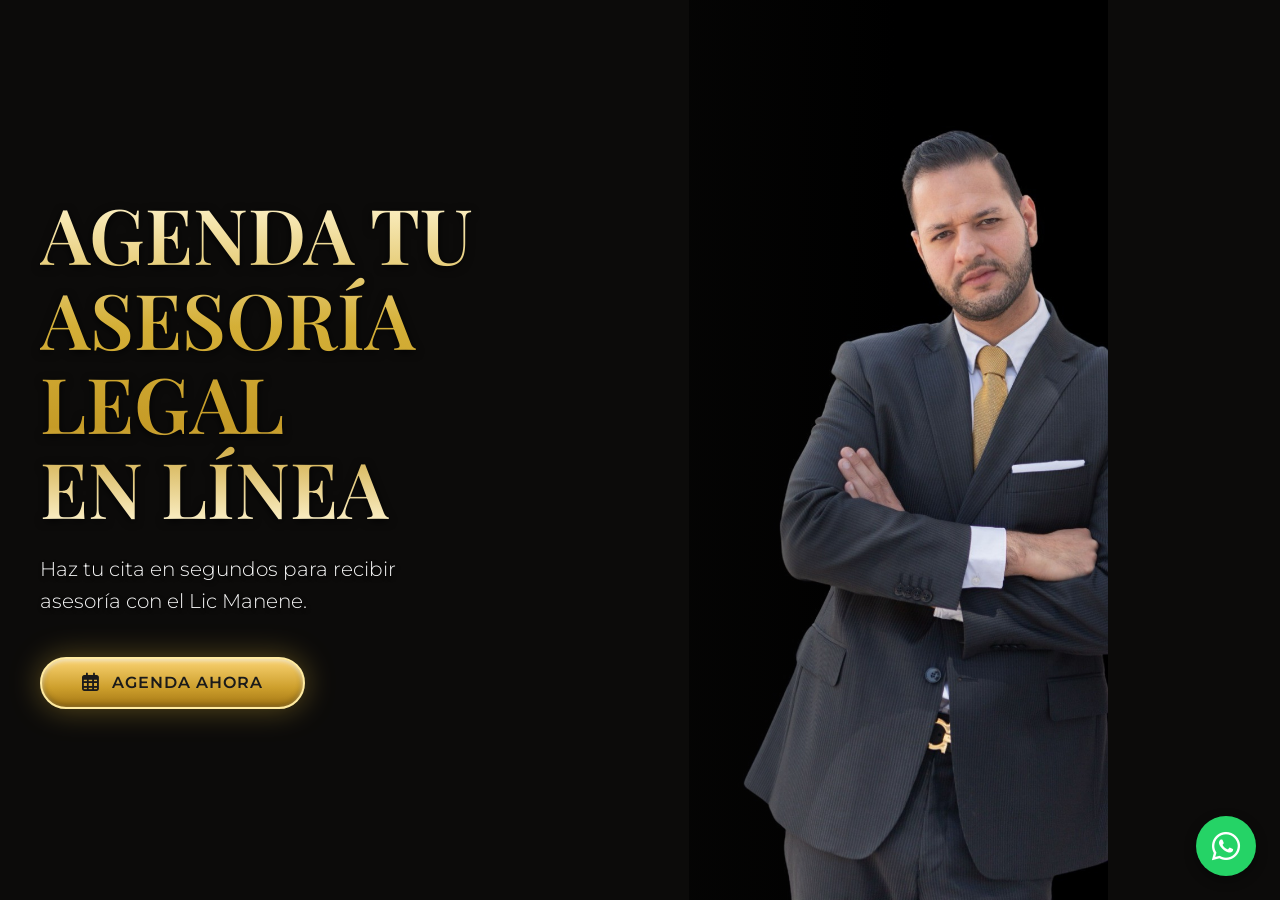
<file: index.html>
<!DOCTYPE html>
<html lang="es">
<head>
    <meta charset="UTF-8">
    <meta name="viewport" content="width=device-width, initial-scale=1.0">
    <title>Asesoría Legal - Lic Manene</title>
    <!-- Importing elegant serif fonts -->
    <link href="https://fonts.googleapis.com/css2?family=Cinzel:wght@600;700&family=Playfair+Display:wght@400;500;600&family=Montserrat:wght@300;400&display=swap" rel="stylesheet">
    <!-- FontAwesome for the Calendar icon -->
    <link rel="stylesheet" href="https://cdnjs.cloudflare.com/ajax/libs/font-awesome/6.4.0/css/all.min.css">
    
    <style>
        * {
            margin: 0;
            padding: 0;
            box-sizing: border-box;
        }

        body, html {
            width: 100%;
            height: 100%;
            font-family: 'Playfair Display', serif;
            background-color: #050505;
        }

        .hero-section {
            position: relative;
            width: 100%;
            height: 100vh;
            min-height: 700px;
            background-color: #0c0b0a;
            background-image: url('manenefondo-crop.jpg');
            background-size: auto 100%;
            background-position: right 20% top;
            background-repeat: no-repeat;
            display: flex;
            align-items: center;
            justify-content: center; /* Centrar el contenido completo en pantallas anchas */
            overflow: hidden;
        }

        /* Gradient overlay strictly for text readability on the left */
        .overlay {
            position: absolute;
            top: 0;
            left: 0;
            width: 100%;
            height: 100%;
            background: linear-gradient(90deg, #0c0b0a 0%, rgba(12, 11, 10, 0.8) 35%, transparent 70%);
            z-index: 1;
        }

        .hero-container {
            width: 100%;
            max-width: 1300px; /* Limita cuánto se separa el texto hacia la izquierda */
            position: relative;
            z-index: 2;
            padding: 0 40px;
        }

        .content-box {
            max-width: 600px;
        }

        .headline {
            font-family: 'Playfair Display', serif;
            font-size: 4.8rem;
            line-height: 1.1;
            margin-bottom: 1.5rem;
            letter-spacing: 0px; /* Letras menos alejadas */
            font-weight: 600;
            /* True Gold Metallic Gradient */
            background: linear-gradient(to bottom, #fff5d1 0%, #d4af37 40%, #c59b27 70%, #fff5d1 100%);
            -webkit-background-clip: text;
            -webkit-text-fill-color: transparent;
            filter: drop-shadow(0px 2px 4px rgba(0, 0, 0, 0.8));
        }

        .subheading {
            font-family: 'Montserrat', sans-serif;
            font-size: 1.25rem;
            line-height: 1.6;
            margin-bottom: 2.5rem;
            color: #f8f8f8;
            font-weight: 300;
            max-width: 90%;
            text-shadow: 1px 2px 4px rgba(0,0,0,0.9);
        }

        .cta-container {
            display: inline-block;
            /* Glowing subtle shadow for the outer frame of the button */
            filter: drop-shadow(0 0 15px rgba(212, 175, 55, 0.4));
        }

        .cta-button {
            display: inline-flex;
            align-items: center;
            justify-content: center;
            padding: 14px 40px;
            /* Gradient matching the high-end metallic pill */
            background: linear-gradient(180deg, #fad373 0%, #cd9f2c 60%, #a47614 100%);
            border: 2px solid #ffeba1; /* Thin shiny border */
            border-radius: 50px;
            color: #1a1a1a;
            font-family: 'Montserrat', sans-serif;
            font-weight: 600;
            font-size: 1rem;
            letter-spacing: 1px;
            text-decoration: none;
            cursor: pointer;
            box-shadow: inset 0 2px 4px rgba(255, 255, 255, 0.6), inset 0px -2px 6px rgba(0,0,0,0.3);
            transition: all 0.3s ease;
        }

        .cta-button:hover {
            transform: translateY(-2px);
            background: linear-gradient(180deg, #fce19a 0%, #ddb242 60%, #b88a20 100%);
            box-shadow: inset 0 2px 4px rgba(255, 255, 255, 0.8), inset 0px -2px 6px rgba(0,0,0,0.3), 0 5px 15px rgba(212, 175, 55, 0.5);
        }

        .cta-button i {
            margin-right: 12px;
            font-size: 1.2rem;
            color: #1a1a1a;
        }

        /* Responsive Design */
        @media (max-width: 1024px) {
            .hero-section {
                background-position: right 15%;
            }
            .headline {
                font-size: 3.8rem;
            }
        }

        @media (max-width: 600px) {
            .hero-section {
                padding-left: 5%;
                padding-right: 5%;
                text-align: center;
                background-position: center top; 
            }
            .overlay {
                width: 100%;
                background: linear-gradient(to bottom, rgba(5, 5, 5, 0.6) 0%, rgba(5, 5, 5, 0.95) 70%);
            }
            .content-box {
                margin: 0 auto;
                display: flex;
                flex-direction: column;
                align-items: center;
                margin-top: auto; /* Push text to bottom on mobile */
                padding-bottom: 10%;
            }
            .headline {
                font-size: 2.8rem;
            }
            .subheading {
                font-size: 1rem;
            }
            .cta-button {
                padding: 12px 30px;
            }
        }

        .whatsapp-float {
            position: fixed;
            bottom: 24px;
            right: 24px;
            width: 60px;
            height: 60px;
            background: #25d366;
            border-radius: 50%;
            display: flex;
            align-items: center;
            justify-content: center;
            box-shadow: 0 4px 12px rgba(0, 0, 0, 0.4);
            z-index: 1000;
            text-decoration: none;
            transition: transform 0.2s ease;
        }

        .whatsapp-float:hover {
            transform: scale(1.08);
        }

        .whatsapp-float i {
            color: #fff;
            font-size: 2rem;
        }

        @media (max-width: 600px) {
            .whatsapp-float {
                width: 52px;
                height: 52px;
                bottom: 16px;
                right: 16px;
            }
            .whatsapp-float i {
                font-size: 1.7rem;
            }
        }
    </style>
</head>
<body>
    <a class="whatsapp-float" href="https://wa.me/524491855665" target="_blank" rel="noopener" aria-label="Enviar mensaje por WhatsApp">
        <i class="fab fa-whatsapp"></i>
    </a>
    <section class="hero-section">
        <div class="overlay"></div>
        <div class="hero-container">
            <div class="content-box">
                <h1 class="headline">
                    AGENDA TU<br>
                    ASESORÍA<br>
                    LEGAL<br>
                    EN LÍNEA
                </h1>
                <p class="subheading">
                    Haz tu cita en segundos para recibir<br>
                    asesoría con el Lic Manene.
                </p>
                <div class="cta-container">
                    <a id="btn-agendar" class="cta-button" target="_blank" href="#">
                        <i class="far fa-calendar-alt"></i> AGENDA AHORA
                    </a>
                </div>
            </div>
        </div>
    </section>

    <!-- El modal ha sido removido por bloqueos de seguridad bancaria -->

    <script>
        const btnAgendar = document.getElementById('btn-agendar');

        // Redirigimos a la pasarela de pago con Mercado Pago
        btnAgendar.href = "mercadopago-checkout.html";

        // Acceso Oculto al Panel de Citas: Multi-Tap (5 Toques) o Tap Largo de Seguridad
        const headline = document.querySelector('.headline');
        
        // 1. Deshabilitar selección de texto y menú contextual en el celular para que no estorben
        headline.style.userSelect = 'none';
        headline.style.webkitUserSelect = 'none';
        headline.style.webkitTouchCallout = 'none';
        headline.oncontextmenu = (e) => { e.preventDefault(); return false; };

        // 2. Lógica del Tap Largo (Reducido a 2 Segundos)
        let pressTimer;
        const startPress = () => {
            pressTimer = setTimeout(() => {
                window.location.href = 'dashboard.html';
            }, 2000); 
        };
        const cancelPress = () => clearTimeout(pressTimer);

        headline.addEventListener('touchstart', startPress, {passive: true});
        headline.addEventListener('touchend', cancelPress);
        headline.addEventListener('touchmove', cancelPress);
        headline.addEventListener('mousedown', startPress);
        headline.addEventListener('mouseup', cancelPress);
        headline.addEventListener('mouseleave', cancelPress);

        // 3. Lógica Alternativa: Dar 5 toques ultra-rápidos (Por si el Tap Largo sigue fallando)
        let contToques = 0;
        let limpiarTap;
        headline.addEventListener('click', (e) => {
            contToques++;
            if (contToques === 5) {
                window.location.href = 'dashboard.html';
            }
            clearTimeout(limpiarTap);
            limpiarTap = setTimeout(() => { contToques = 0; }, 1200); // 1.2s para completarlos
        });
    </script>
</body>
</html>
</file>
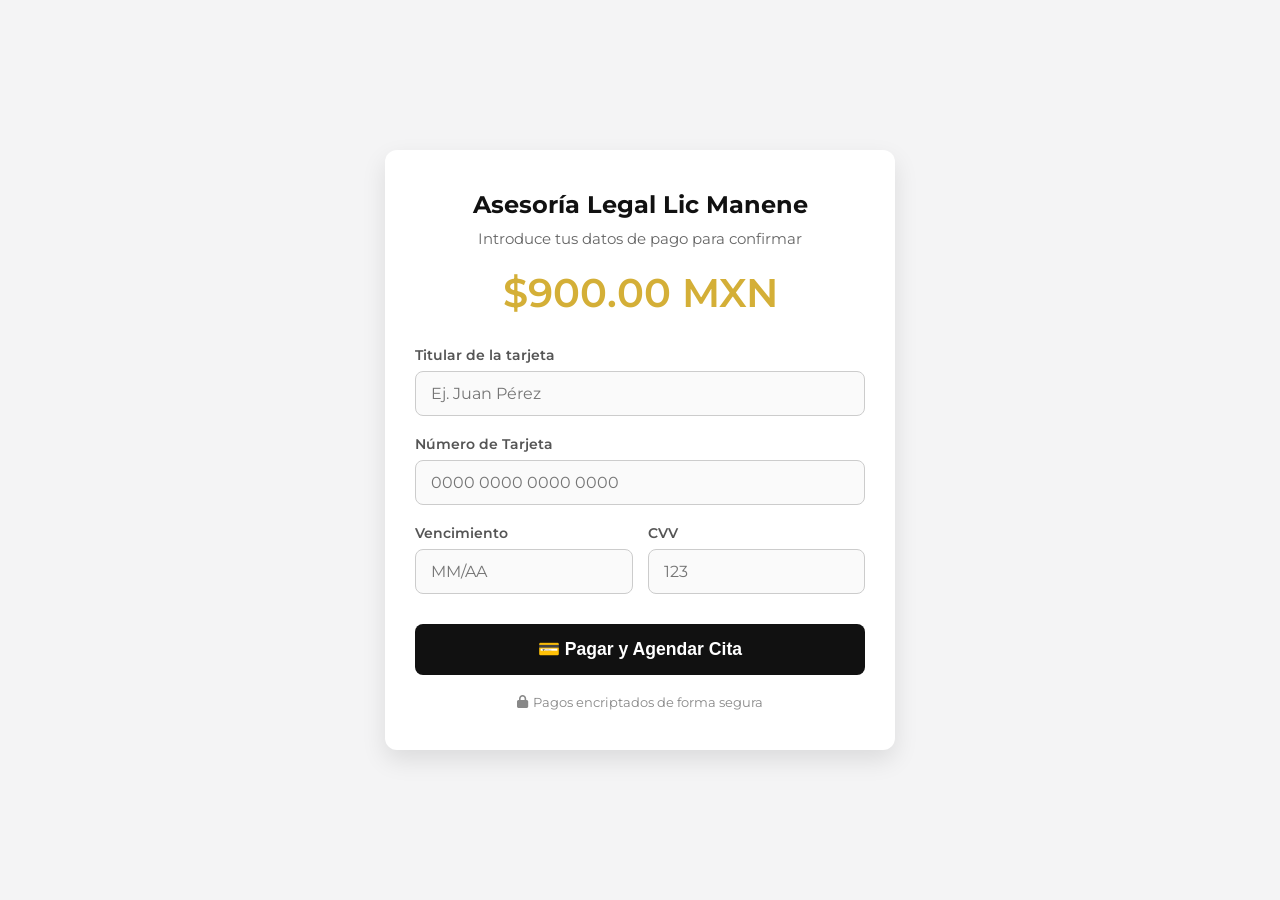
<file: checkout-dummy.html>
<!DOCTYPE html>
<html lang="es">
<head>
    <meta charset="UTF-8">
    <meta name="viewport" content="width=device-width, initial-scale=1.0">
    <title>Pasarela de Pago Segura - Lic Manene</title>
    <link href="https://fonts.googleapis.com/css2?family=Montserrat:wght@300;400;600&display=swap" rel="stylesheet">
    <link rel="stylesheet" href="https://cdnjs.cloudflare.com/ajax/libs/font-awesome/6.4.0/css/all.min.css">
    <style>
        body {
            font-family: 'Montserrat', sans-serif;
            background-color: #f4f4f5;
            display: flex;
            justify-content: center;
            align-items: center;
            min-height: 100vh;
            margin: 0;
            color: #333;
        }
        .checkout-container {
            background: white;
            width: 100%;
            max-width: 450px;
            padding: 40px 30px;
            border-radius: 12px;
            box-shadow: 0 10px 25px rgba(0,0,0,0.1);
            text-align: center;
        }
        .header {
            margin-bottom: 30px;
        }
        .header h2 {
            margin: 0 0 10px 0;
            font-size: 1.5rem;
            color: #111;
        }
        .header p {
            margin: 0;
            color: #666;
            font-size: 0.95rem;
        }
        .price {
            font-size: 2.5rem;
            font-weight: 600;
            color: #d4af37; /* Dorado de la marca */
            margin: 20px 0;
        }
        .form-group {
            text-align: left;
            margin-bottom: 20px;
        }
        .form-group label {
            display: block;
            margin-bottom: 8px;
            font-size: 0.85rem;
            font-weight: 600;
            color: #555;
        }
        .form-control {
            width: 100%;
            padding: 12px 15px;
            border: 1px solid #ccc;
            border-radius: 8px;
            font-family: 'Montserrat', sans-serif;
            font-size: 1rem;
            box-sizing: border-box;
            background: #fafafa;
        }
        .form-control:focus {
            outline: none;
            border-color: #d4af37;
            background: #fff;
        }
        .flex-row {
            display: flex;
            gap: 15px;
        }
        .flex-row .form-group {
            flex: 1;
        }
        .btn-pay {
            width: 100%;
            padding: 15px;
            background: #111;
            color: white;
            border: none;
            border-radius: 8px;
            font-size: 1.1rem;
            font-weight: 600;
            cursor: pointer;
            transition: all 0.3s;
            margin-top: 10px;
        }
        .btn-pay:hover {
            background: #333;
        }
        .secure-badge {
            margin-top: 20px;
            font-size: 0.8rem;
            color: #888;
            display: flex;
            align-items: center;
            justify-content: center;
            gap: 5px;
        }
        
        /* Loading Overlay */
        .loading-overlay {
            display: none;
            position: fixed;
            top: 0; left: 0; right: 0; bottom: 0;
            background: rgba(255,255,255,0.9);
            z-index: 100;
            flex-direction: column;
            justify-content: center;
            align-items: center;
        }
        .loading-overlay .spinner {
            font-size: 3rem;
            color: #d4af37;
            animation: spin 1s linear infinite;
            margin-bottom: 20px;
        }
        .loading-overlay h3 {
            color: #111;
        }
        @keyframes spin { 100% { transform: rotate(360deg); } }

        .success-overlay {
            display: none;
            flex-direction: column;
            align-items: center;
            justify-content: center;
        }
        .success-overlay i {
            font-size: 4rem;
            color: #10b981;
            margin-bottom: 15px;
        }
    </style>
</head>
<body>

    <div class="checkout-container" id="payment-form-container">
        <div class="header">
            <h2>Asesoría Legal Lic Manene</h2>
            <p>Introduce tus datos de pago para confirmar</p>
            <div class="price">$900.00 MXN</div>
        </div>

        <form id="payment-form">
            <div class="form-group">
                <label>Titular de la tarjeta</label>
                <input type="text" class="form-control" placeholder="Ej. Juan Pérez" required>
            </div>
            <div class="form-group">
                <label>Número de Tarjeta</label>
                <input type="text" class="form-control" placeholder="0000 0000 0000 0000" maxlength="19" required>
            </div>
            <div class="flex-row">
                <div class="form-group">
                    <label>Vencimiento</label>
                    <input type="text" class="form-control" placeholder="MM/AA" maxlength="5" required>
                </div>
                <div class="form-group">
                    <label>CVV</label>
                    <input type="password" class="form-control" placeholder="123" maxlength="4" required>
                </div>
            </div>
            <button type="submit" class="btn-pay">💳 Pagar y Agendar Cita</button>
        </form>

        <div class="secure-badge">
            <i class="fas fa-lock"></i> Pagos encriptados de forma segura
        </div>
    </div>

    <!-- Carga Exitoso -->
    <div class="loading-overlay" id="loading-screen">
        <div id="loading-state">
            <i class="fas fa-circle-notch spinner"></i>
            <h3>Procesando pago...</h3>
            <p>No cierres esta ventana</p>
        </div>
        
        <div id="success-state" class="success-overlay">
            <i class="fas fa-check-circle"></i>
            <h3>¡Pago Aprobado!</h3>
            <p>Redirigiendo a tu calendario...</p>
        </div>
    </div>

    <script>
        document.getElementById('payment-form').addEventListener('submit', function(e) {
            e.preventDefault(); // Evitamos que la página recargue real

            // 1. Mostrar pantalla de carga
            const loadingScreen = document.getElementById('loading-screen');
            const loadingState = document.getElementById('loading-state');
            const successState = document.getElementById('success-state');
            
            loadingScreen.style.display = 'flex';

            // 2. Esperar 2 segundos simulando la conexión al banco
            setTimeout(() => {
                loadingState.style.display = 'none';
                successState.style.display = 'flex';

                // 3. Esperar 1.5 segundos para que lea "Pago Aprobado" y redirigir
                setTimeout(() => {
                    // AQUÍ ESTÁ EL LINK DE TU CALENDARIO (Que se abre al cobrar con éxito)
                    window.location.href = "https://calendar.app.google/ECc8xnxyxkYPFtiC6?hl=es";
                }, 1500);

            }, 2000);
        });
    </script>
</body>
</html>
</file>
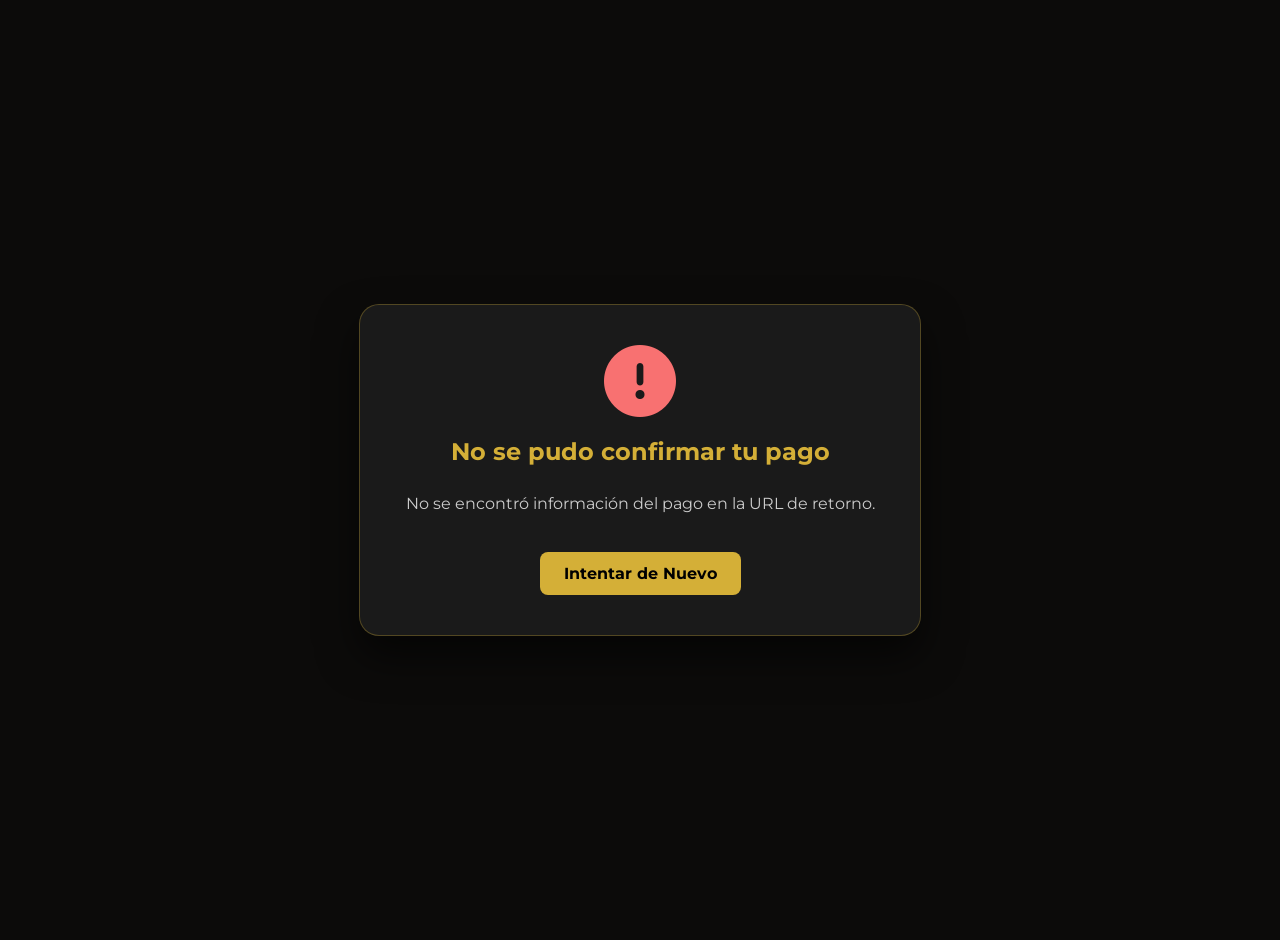
<file: mercadopago-retorno.html>
<!DOCTYPE html>
<html lang="es">
<head>
    <meta charset="UTF-8">
    <meta name="viewport" content="width=device-width, initial-scale=1.0">
    <meta http-equiv="cache-control" content="no-cache, must-revalidate, post-check=0, pre-check=0">
    <meta http-equiv="expires" content="0">
    <meta http-equiv="pragma" content="no-cache">
    <title>Confirmando tu Pago - Lic Manene</title>
    <link href="https://fonts.googleapis.com/css2?family=Montserrat:wght@300;400;600&display=swap" rel="stylesheet">
    <link rel="stylesheet" href="https://cdnjs.cloudflare.com/ajax/libs/font-awesome/6.4.0/css/all.min.css">

    <style>
        :root {
            --accent: #d4af37;
            --bg: #0c0b0a;
            --surface: #1a1a1a;
        }
        body {
            font-family: 'Montserrat', sans-serif;
            background-color: var(--bg);
            color: #f8f8f8;
            display: flex;
            justify-content: center;
            align-items: center;
            min-height: 100vh;
            margin: 0;
            padding: 20px;
        }
        .card {
            background: var(--surface);
            width: 100%;
            max-width: 500px;
            padding: 40px 30px;
            border-radius: 20px;
            border: 1px solid rgba(212, 175, 55, 0.3);
            box-shadow: 0 20px 40px rgba(0,0,0,0.6);
            text-align: center;
        }
        .estado { display: none; flex-direction: column; align-items: center; }
        .estado.activo { display: flex; }
        .estado i { font-size: 4.5rem; margin-bottom: 20px; }
        .spinner {
            width: 48px; height: 48px;
            border: 4px solid rgba(212, 175, 55, 0.2);
            border-top-color: var(--accent);
            border-radius: 50%;
            margin-bottom: 20px;
            animation: girar 0.8s linear infinite;
        }
        @keyframes girar { to { transform: rotate(360deg); } }
        h2 { margin: 0 0 10px 0; color: var(--accent); }
        p { color: #ccc; line-height: 1.5; }
        .btn {
            margin-top: 20px; background: var(--accent); color: #000;
            padding: 12px 24px; border: none; border-radius: 8px;
            font-weight: 700; cursor: pointer; text-decoration: none; display: inline-block;
        }
    </style>
    <script src="config.js"></script>
</head>
<body>

    <div class="card">
        <div id="estado-verificando" class="estado activo">
            <div class="spinner"></div>
            <h2>Verificando tu pago...</h2>
            <p>Esto puede tardar unos segundos. No cierres esta página.</p>
        </div>

        <div id="estado-exito" class="estado">
            <i class="fas fa-check-circle" style="color:#34d399;"></i>
            <h2>¡Cita Confirmada!</h2>
            <p>Tu asesoría ha sido agendada con éxito.<br>Recibirás un correo con los detalles en breve.</p>
            <a class="btn" href="index.html">Volver al Inicio</a>
        </div>

        <div id="estado-pendiente" class="estado">
            <i class="fas fa-clock" style="color:#d4af37;"></i>
            <h2>Pago en Proceso</h2>
            <p>Tu pago quedó pendiente de confirmación (por ejemplo, pago en efectivo o transferencia).<br>
               En cuanto se confirme te llegará un correo con los detalles de tu cita.<br>
               <strong>No es necesario que vuelvas a pagar.</strong></p>
            <a class="btn" href="index.html">Volver al Inicio</a>
        </div>

        <div id="estado-error" class="estado">
            <i class="fas fa-exclamation-circle" style="color:#f87171;"></i>
            <h2>No se pudo confirmar tu pago</h2>
            <p id="error-msg">Ocurrió un problema al verificar tu pago.</p>
            <a class="btn" href="mercadopago-checkout.html">Intentar de Nuevo</a>
        </div>
    </div>

    <script>
        const GOOGLE_SCRIPT_URL = window.LIC_CONFIG.GOOGLE_SCRIPT_URL;

        function mostrarEstado(id) {
            document.querySelectorAll('.estado').forEach(el => el.classList.remove('activo'));
            document.getElementById(id).classList.add('activo');
        }

        function mostrarError(mensaje) {
            document.getElementById('error-msg').textContent = mensaje;
            mostrarEstado('estado-error');
        }

        (async function() {
            const params = new URLSearchParams(window.location.search);
            const paymentId = params.get('payment_id') || params.get('collection_id');
            const status = params.get('status') || params.get('collection_status');

            if (status === 'rejected') {
                mostrarError('El pago fue rechazado. Puedes intentar nuevamente con otro medio de pago.');
                return;
            }
            if (!paymentId) {
                mostrarError('No se encontró información del pago en la URL de retorno.');
                return;
            }

            try {
                const resp = await fetch(GOOGLE_SCRIPT_URL, {
                    method: 'POST',
                    body: JSON.stringify({ accion: 'verificar_pago_mp', paymentId: paymentId })
                });
                const resultado = await resp.json();

                if (!resultado.success) {
                    // Pagos con metodos asincronos (OXXO, transferencia) quedan "pending" al
                    // volver del checkout. Un webhook en el backend los confirmara despues,
                    // asi que aqui NO se debe invitar al cliente a pagar de nuevo.
                    if (resultado.estado === 'pending' || resultado.estado === 'in_process') {
                        mostrarEstado('estado-pendiente');
                    } else {
                        mostrarError(resultado.error || 'El pago no pudo ser verificado.');
                    }
                    return;
                }

                // La cita y el registro en Supabase ya quedaron guardados por el backend
                // (Apps Script) al verificar el pago, tanto si llega por este flujo como
                // por el webhook de Mercado Pago.
                mostrarEstado('estado-exito');
            } catch (e) {
                console.error('Error verificando el pago:', e);
                mostrarError('Ocurrió un error al confirmar tu cita: ' + e.message);
            }
        })();
    </script>
</body>
</html>
</file>
